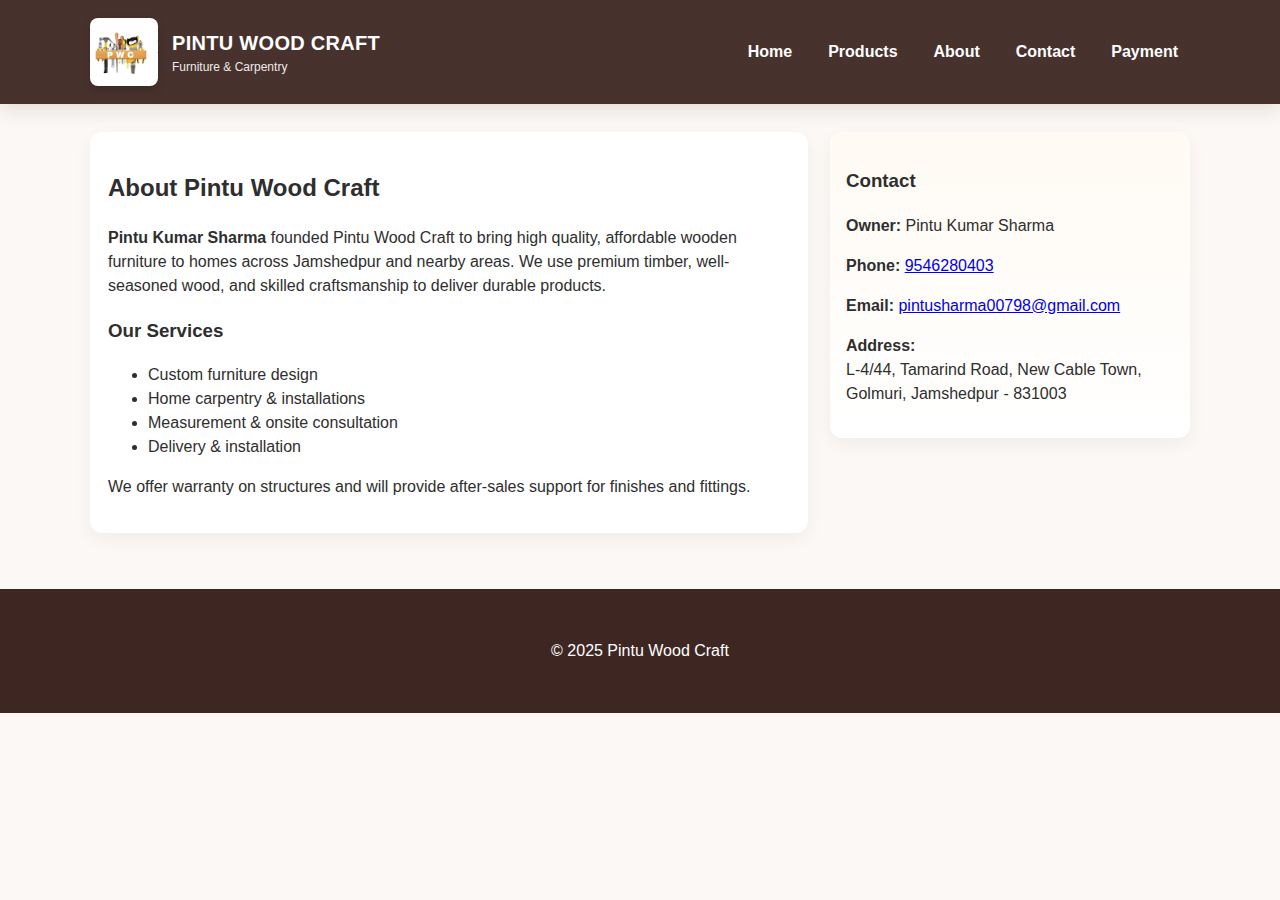
<file: about.html>
<!DOCTYPE html>
<html lang="en">
<head>
  <meta charset="utf-8"><title>About — Pintu Wood Craft</title>
  <meta name="viewport" content="width=device-width,initial-scale=1">
  <link rel="stylesheet" href="style.css">
</head>
<body>
  <header class="site-header">
    <div class="header-inner">
      <div class="brand"><img src="logo.jpg" alt="logo"><div><h1>PINTU WOOD CRAFT</h1><p>Furniture & Carpentry</p></div></div>
      <nav class="main-nav">
        <a href="index.html">Home</a><a href="products.html">Products</a><a href="about.html">About</a><a href="contact.html">Contact</a><a href="payment.html">Payment</a>
      </nav>
    </div>
  </header>

  <main class="container">
    <div class="two-col">
      <div class="info-box">
        <h2>About Pintu Wood Craft</h2>
        <p><strong>Pintu Kumar Sharma</strong> founded Pintu Wood Craft to bring high quality, affordable wooden furniture to homes across Jamshedpur and nearby areas. We use premium timber, well-seasoned wood, and skilled craftsmanship to deliver durable products.</p>
        <h3>Our Services</h3>
        <ul>
          <li>Custom furniture design</li>
          <li>Home carpentry & installations</li>
          <li>Measurement & onsite consultation</li>
          <li>Delivery & installation</li>
        </ul>
        <p>We offer warranty on structures and will provide after-sales support for finishes and fittings.</p>
      </div>

      <aside class="contact-card">
        <h3>Contact</h3>
        <p><strong>Owner:</strong> Pintu Kumar Sharma</p>
        <p><strong>Phone:</strong> <a href="https://wa.me/919546280403">9546280403</a></p>
        <p><strong>Email:</strong> <a href="mailto:pintusharma00798@gmail.com">pintusharma00798@gmail.com</a></p>
        <p><strong>Address:</strong><br>L-4/44, Tamarind Road, New Cable Town, Golmuri, Jamshedpur - 831003</p>
      </aside>
    </div>
  </main>

  <footer class="site-footer"><div class="container">© 2025 Pintu Wood Craft</div></footer>
</body>
</html>
</file>
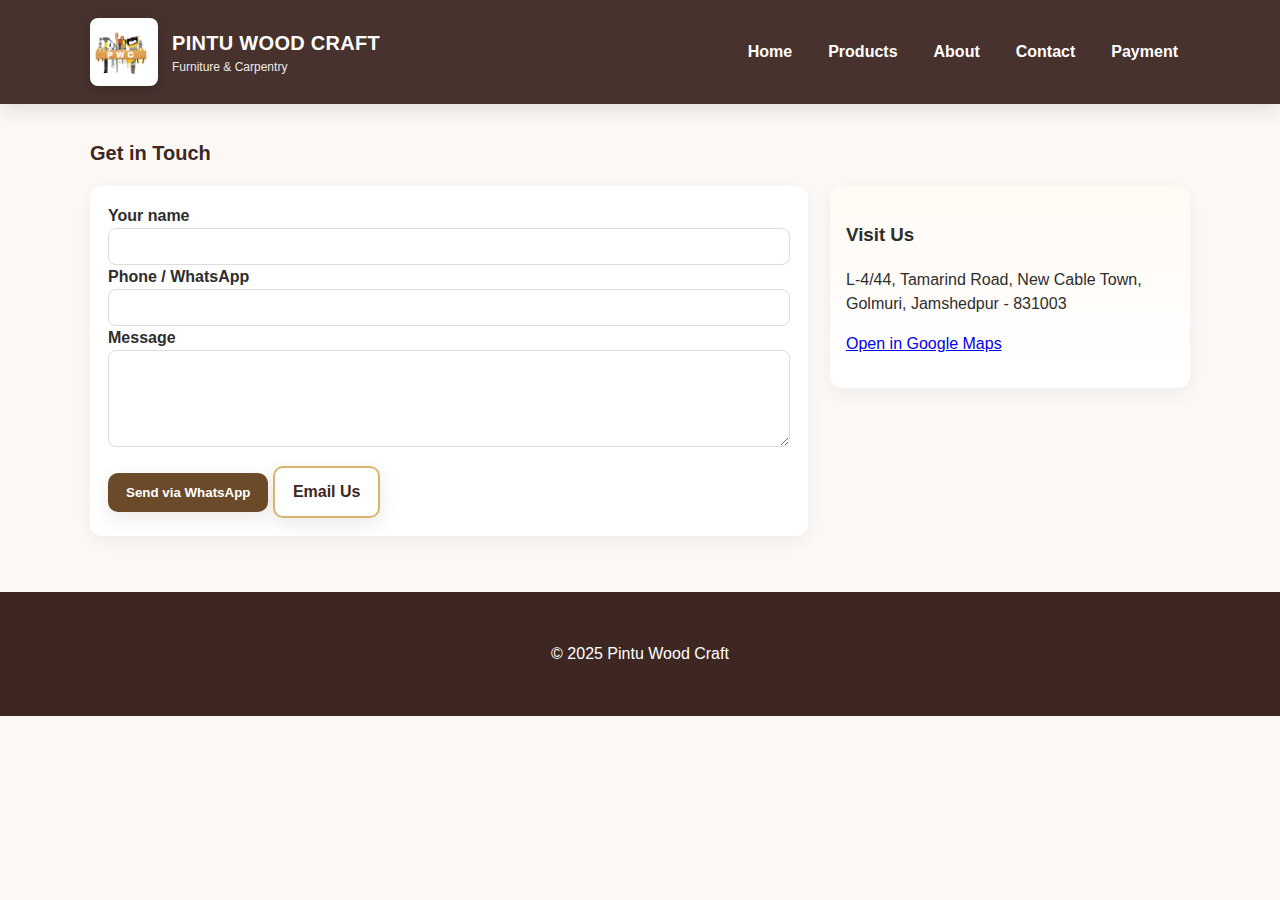
<file: contact.html>
<!DOCTYPE html>
<html lang="en">
<head>
  <meta charset="utf-8"><title>Contact — Pintu Wood Craft</title>
  <meta name="viewport" content="width=device-width,initial-scale=1">
  <link rel="stylesheet" href="style.css">
</head>
<body>
  <header class="site-header">
    <div class="header-inner">
      <div class="brand"><img src="logo.jpg" alt="logo"><div><h1>PINTU WOOD CRAFT</h1><p>Furniture & Carpentry</p></div></div>
      <nav class="main-nav">
        <a href="index.html">Home</a><a href="products.html">Products</a><a href="about.html">About</a><a href="contact.html">Contact</a><a href="payment.html">Payment</a>
      </nav>
    </div>
  </header>

  <main class="container">
    <h2 class="section-title">Get in Touch</h2>
    <div class="two-col">
      <div class="info-box">
        <form onsubmit="sendMail(event)">
          <label style="font-weight:700">Your name</label>
          <input type="text" id="cname" style="width:100%;padding:10px;border-radius:8px;border:1px solid #ddd" required>
          <label style="font-weight:700;margin-top:8px">Phone / WhatsApp</label>
          <input type="tel" id="cphone" style="width:100%;padding:10px;border-radius:8px;border:1px solid #ddd" required>
          <label style="font-weight:700;margin-top:8px">Message</label>
          <textarea id="cmsg" rows="5" style="width:100%;padding:10px;border-radius:8px;border:1px solid #ddd"></textarea>
          <div style="margin-top:12px">
            <button class="btn" type="submit">Send via WhatsApp</button>
            <a class="btn alt" href="mailto:pintusharma00798@gmail.com">Email Us</a>
          </div>
        </form>
      </div>

      <aside class="contact-card">
        <h3>Visit Us</h3>
        <p>L-4/44, Tamarind Road, New Cable Town, Golmuri, Jamshedpur - 831003</p>
        <p><a href="https://www.google.com/maps/search/?api=1&query=L-4/44+Tamarind+Road+New+Cable+Town+Golmuri+Jamshedpur" target="_blank">Open in Google Maps</a></p>
      </aside>
    </div>
  </main>

  <footer class="site-footer"><div class="container">© 2025 Pintu Wood Craft</div></footer>

  <script>
    function sendMail(e){
      e.preventDefault();
      const n=document.getElementById('cname').value;
      const p=document.getElementById('cphone').value;
      const m=document.getElementById('cmsg').value || 'No message';
      const text = encodeURIComponent(`New enquiry from website:%0AName: ${n}%0APhone: ${p}%0AMessage: ${m}`);
      window.open(`https://wa.me/919546280403?text=${text}`,'_blank');
    }
  </script>
</body>
</html>
</file>
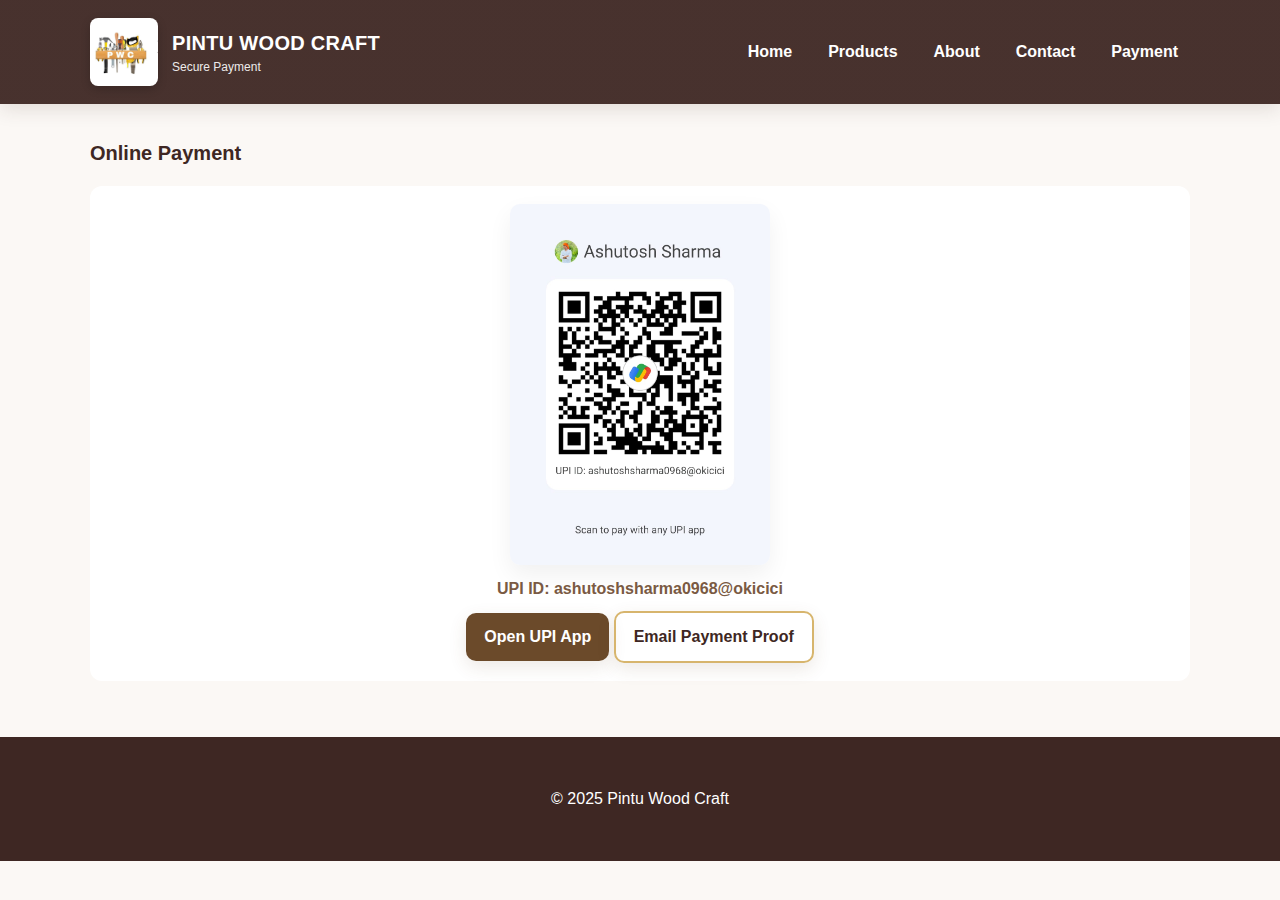
<file: payment.html>
<!DOCTYPE html>
<html lang="en">
<head>
  <meta charset="utf-8"><title>Payment — Pintu Wood Craft</title>
  <meta name="viewport" content="width=device-width,initial-scale=1">
  <link rel="stylesheet" href="style.css">
</head>
<body>
  <header class="site-header">
    <div class="header-inner">
      <div class="brand"><img src="logo.jpg" alt="logo"><div><h1>PINTU WOOD CRAFT</h1><p>Secure Payment</p></div></div>
      <nav class="main-nav"><a href="index.html">Home</a><a href="products.html">Products</a><a href="about.html">About</a><a href="contact.html">Contact</a><a href="payment.html">Payment</a></nav>
    </div>
  </header>

  <main class="container">
    <h2 class="section-title">Online Payment</h2>
    <div class="payment-card">
      <img src="paymentQR.jpg" alt="UPI QR">
      <p class="upi">UPI ID: <strong>ashutoshsharma0968@okicici</strong></p>
      <div style="margin-top:10px">
        <a class="btn" href="upi://pay?pa=ashutoshsharma0968@okicici&pn=Ashutosh%20Sharma">Open UPI App</a>
        <a class="btn alt" href="mailto:pintusharma00798@gmail.com">Email Payment Proof</a>
      </div>
    </div>
  </main>

  <footer class="site-footer"><div class="container">© 2025 Pintu Wood Craft</div></footer>
</body>
</html>
</file>
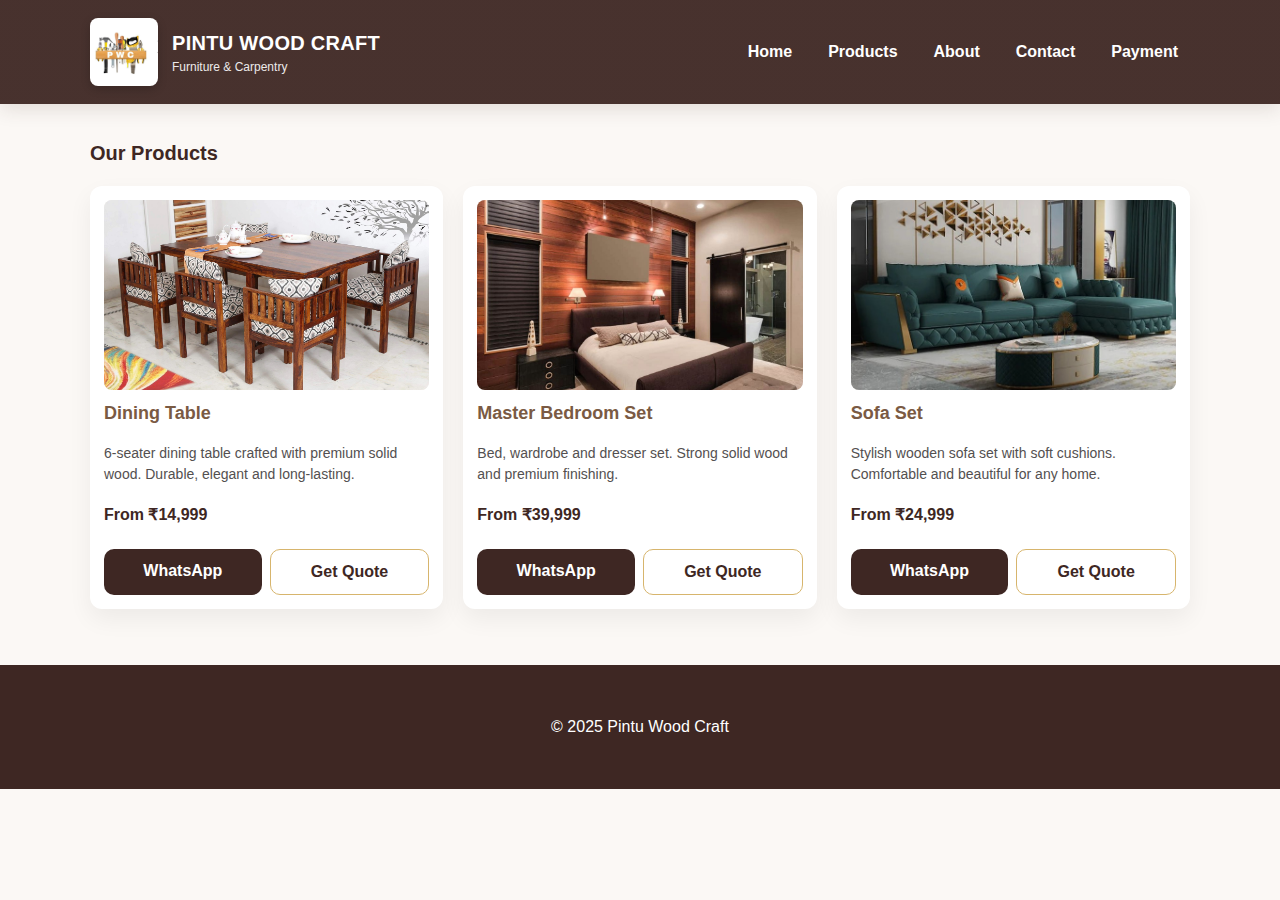
<file: product.html>
<!DOCTYPE html>
<html lang="en">
<head>
  <meta charset="utf-8">
  <title>Products — Pintu Wood Craft</title>
  <meta name="viewport" content="width=device-width,initial-scale=1">
  <link rel="stylesheet" href="style.css">
</head>
<body>

  <header class="site-header">
    <div class="header-inner">
      <div class="brand">
        <img src="logo.jpg" alt="logo">
        <div>
          <h1>PINTU WOOD CRAFT</h1>
          <p>Furniture & Carpentry</p>
        </div>
      </div>
      <nav class="main-nav">
        <a href="index.html">Home</a>
        <a href="products.html">Products</a>
        <a href="about.html">About</a>
        <a href="contact.html">Contact</a>
        <a href="payment.html">Payment</a>
      </nav>
    </div>
  </header>

  <main class="container">
    <h2 class="section-title">Our Products</h2>

    <div class="cards">

      <!-- Dining Table -->
      <article class="card">
        <div class="img">
          <img src="dining.jpg" alt="Dining Table">
        </div>
        <h3>Dining Table</h3>
        <p>6-seater dining table crafted with premium solid wood. Durable, elegant and long-lasting.</p>
        <div class="price">From ₹14,999</div>
        <div class="actions">
          <a class="order-btn" 
             href="https://wa.me/919546280403?text=I%20want%20to%20order%20Dining%20Table">
             WhatsApp
          </a>
          <a class="quote-btn" href="contact.html">Get Quote</a>
        </div>
      </article>

      <!-- Master Bedroom -->
      <article class="card">
        <div class="img">
          <img src="bedroom.jpg" alt="Master Bedroom">
        </div>
        <h3>Master Bedroom Set</h3>
        <p>Bed, wardrobe and dresser set. Strong solid wood and premium finishing.</p>
        <div class="price">From ₹39,999</div>
        <div class="actions">
          <a class="order-btn" 
             href="https://wa.me/919546280403?text=I%20want%20to%20order%20Bedroom%20Set">
             WhatsApp
          </a>
          <a class="quote-btn" href="contact.html">Get Quote</a>
        </div>
      </article>

      <!-- Sofa Set -->
      <article class="card">
        <div class="img">
          <img src="sofa.jpg" alt="Sofa Set">
        </div>
        <h3>Sofa Set</h3>
        <p>Stylish wooden sofa set with soft cushions. Comfortable and beautiful for any home.</p>
        <div class="price">From ₹24,999</div>
        <div class="actions">
          <a class="order-btn"
             href="https://wa.me/919546280403?text=I%20want%20to%20order%20Sofa%20Set">
             WhatsApp
          </a>
          <a class="quote-btn" href="contact.html">Get Quote</a>
        </div>
      </article>

    </div>
  </main>

  <footer class="site-footer">
    <div class="container">
      © 2025 Pintu Wood Craft
    </div>
  </footer>

</body>
</html>
</file>
<file: style.css>
/* style.css - Wooden Premium Theme for Pintu Wood Craft */
:root{
  --wood:#6b4a2a;
  --dark:#3e2723;
  --accent:#d7b56d;
  --muted:#7a5a43;
  --bg:#fbf8f5;
  --card:#fffaf6;
  --radius:12px;
  --maxw:1100px;
  --ease:300ms;
  --text:#2e2e2e;
}

*{box-sizing:border-box}
html,body{height:100%}
body{
  margin:0;
  font-family: "Segoe UI", Roboto, "Helvetica Neue", Arial;
  background:var(--bg);
  color:var(--text);
  -webkit-font-smoothing:antialiased;
  -moz-osx-font-smoothing:grayscale;
  line-height:1.5;
}

/* container */
.container{
  width:90%;
  max-width:var(--maxw);
  margin:0 auto;
  padding:28px 0;
}

/* header / nav */
.site-header{
  background:linear-gradient(180deg, rgba(62,39,35,0.95), rgba(62,39,35,0.95));
  color:#fff;
  padding:18px 0;
  box-shadow:0 6px 18px rgba(62,39,35,0.12);
  position:sticky;
  top:0;
  z-index:100;
}
.header-inner{
  display:flex;
  align-items:center;
  justify-content:space-between;
  width:90%;
  max-width:var(--maxw);
  margin:0 auto;
}
.brand{
  display:flex;
  align-items:center;
  gap:14px;
}
.brand img{width:68px;height:auto;border-radius:8px;box-shadow:0 3px 10px rgba(0,0,0,0.2);}
.brand h1{font-size:20px;margin:0;letter-spacing:0.3px}
.brand p{margin:0;font-size:12px;opacity:0.9}

/* nav */
.main-nav{display:flex;gap:12px;align-items:center}
.main-nav a{
  color:#fff;text-decoration:none;padding:8px 12px;border-radius:8px;font-weight:600;
  transition:background var(--ease),transform var(--ease);
}
.main-nav a:hover{background:rgba(255,255,255,0.06);transform:translateY(-2px)}

/* hero */
.hero{
  background: linear-gradient(180deg, rgba(255,255,255,0.0), rgba(0,0,0,0.03));
  padding:46px 0 28px;
}
.hero-grid{
  display:grid;
  grid-template-columns:1fr 420px;
  gap:28px;
  align-items:center;
  width:90%;
  max-width:var(--maxw);
  margin:0 auto;
}
.hero-card{
  background:linear-gradient(180deg, var(--card), #fff);
  padding:28px;
  border-radius:var(--radius);
  box-shadow:0 12px 30px rgba(107,74,42,0.08);
}
.hero h2{margin:0 0 12px;font-size:28px;color:var(--dark)}
.hero p.lead{margin:0 0 18px;color:var(--muted);font-size:15px}
.cta-row{display:flex;gap:12px;flex-wrap:wrap}
.btn{
  background:var(--wood); color:#fff; border:none;padding:12px 18px;border-radius:10px;
  text-decoration:none;font-weight:700;display:inline-block;cursor:pointer;
  box-shadow:0 6px 18px rgba(107,74,42,0.12);
}
.btn.alt{background:transparent;border:2px solid var(--accent);color:var(--dark)}
.small{padding:8px 12px;font-size:14px}

/* product showcase */
.section-title{font-size:20px;color:var(--dark);margin:6px 0 18px}
.cards{
  display:grid;
  grid-template-columns:repeat(auto-fit,minmax(240px,1fr));
  gap:20px;
}
.card{
  background:#fff;border-radius:12px;padding:14px;
  box-shadow:0 10px 24px rgba(0,0,0,0.06);
  overflow:hidden;display:flex;flex-direction:column;gap:10px;
}
.card .img{
  width:100%;height:190px;background:#f3efe9;border-radius:8px;
  display:flex;align-items:center;justify-content:center;overflow:hidden;
}
.card .img img{width:100%;height:100%;object-fit:cover}
.card h3{margin:0;font-size:18px;color:var(--muted)}
.card p{margin:6px 0 0;font-size:14px;color:#535050;flex:1}
.price{font-weight:800;color:var(--dark);margin-top:8px}
.card .actions{display:flex;gap:8px;margin-top:12px}
.card a{flex:1;text-align:center;padding:10px 12px;border-radius:10px;text-decoration:none;font-weight:700}
.order-btn{background:var(--dark);color:#fff}
.quote-btn{background:transparent;border:1px solid var(--accent);color:var(--dark)}

/* two-column content */
.two-col{display:grid;grid-template-columns:1fr 360px;gap:22px;align-items:start}
.info-box{background:#fff;padding:18px;border-radius:12px;box-shadow:0 6px 18px rgba(0,0,0,0.05)}
.contact-card{background:linear-gradient(180deg,#fffaf3,#fff);padding:16px;border-radius:12px;box-shadow:0 6px 18px rgba(0,0,0,0.05)}

/* payment area */
.payment-card{display:flex;flex-direction:column;align-items:center;padding:18px;border-radius:12px;background:#fff}
.payment-card img{width:260px;height:auto;border-radius:10px;box-shadow:0 10px 24px rgba(0,0,0,0.06)}
.payment-card p{margin:12px 0 0;font-weight:700;color:var(--muted)}

/* footer */
.site-footer{background:var(--dark);color:#fff;padding:22px 0;margin-top:28px;text-align:center}
.site-footer a{color:var(--accent);text-decoration:none}

/* responsive */
@media (max-width:980px){
  .hero-grid{grid-template-columns:1fr}
  .two-col{grid-template-columns:1fr}
  .main-nav{display:none}
  .brand h1{font-size:18px}
}
@media (max-width:520px){
  .hero h2{font-size:22px}
  .brand img{width:56px}
}
</file>
